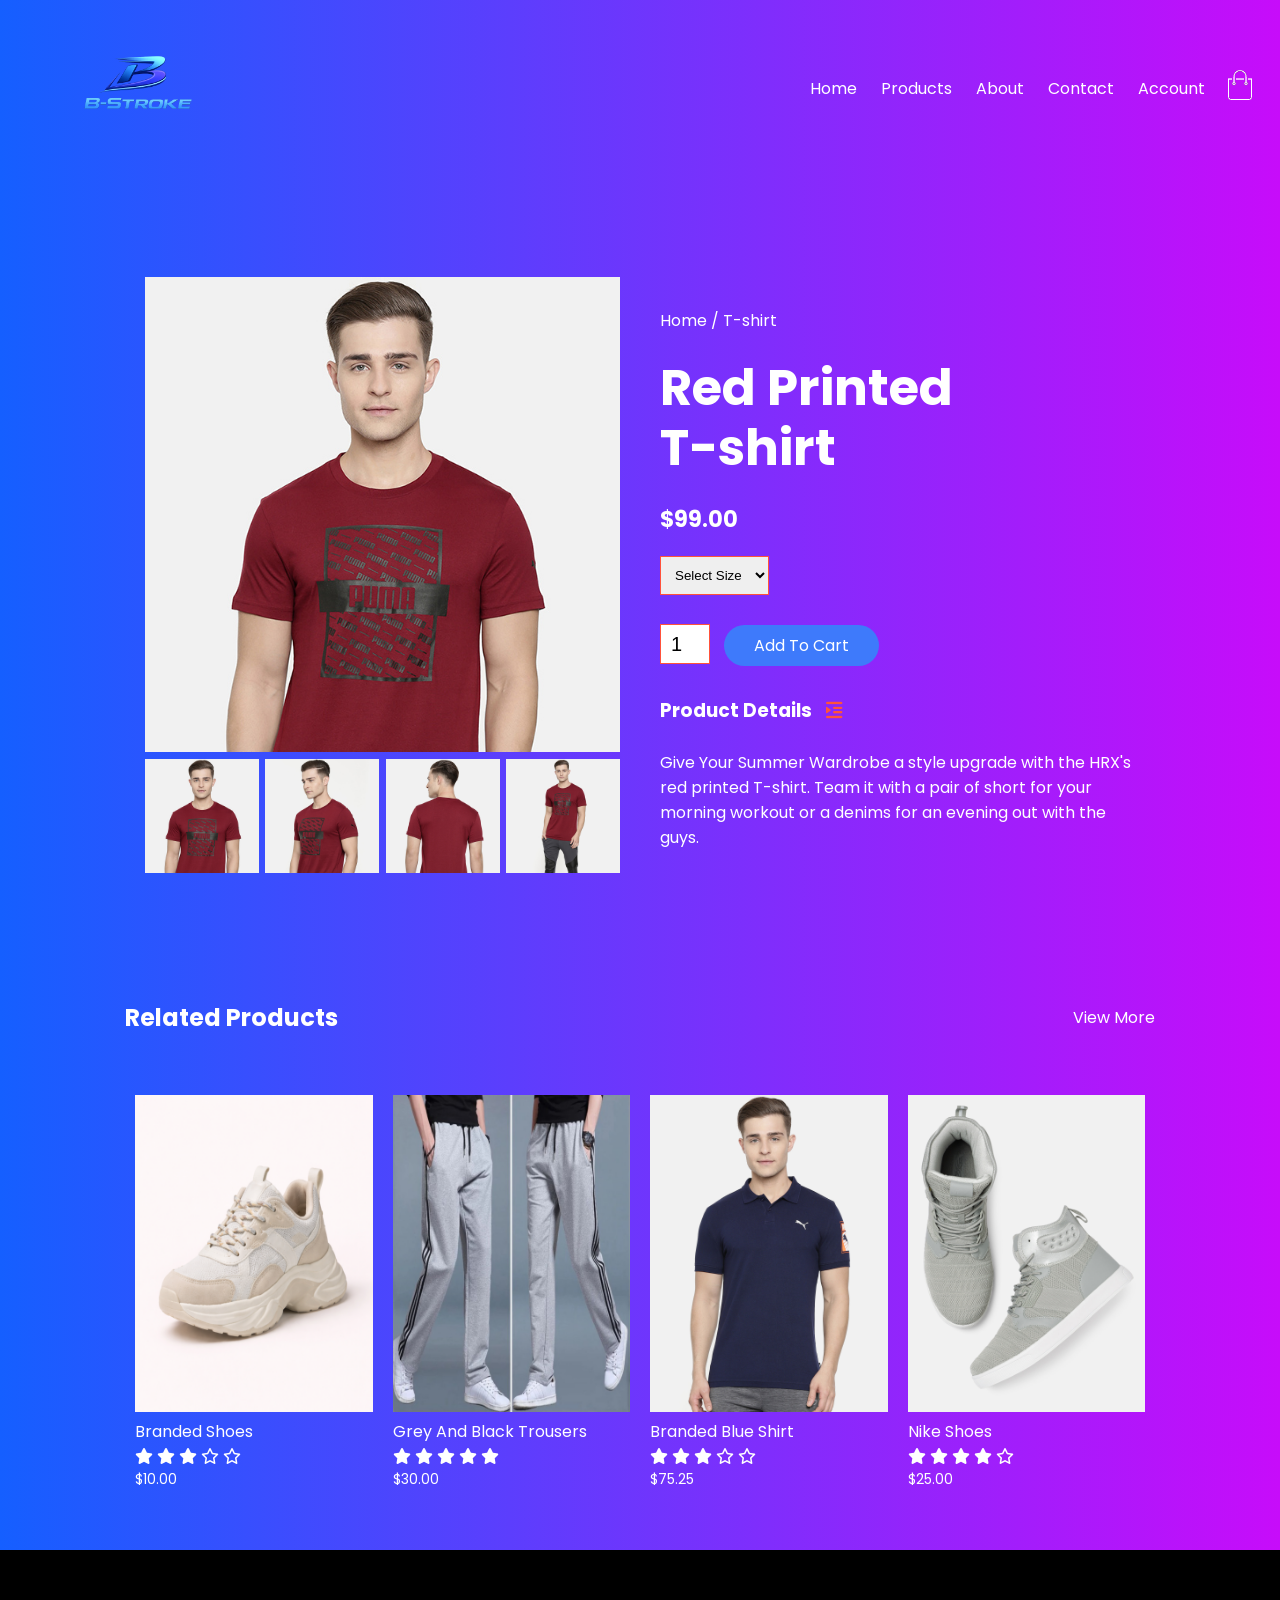
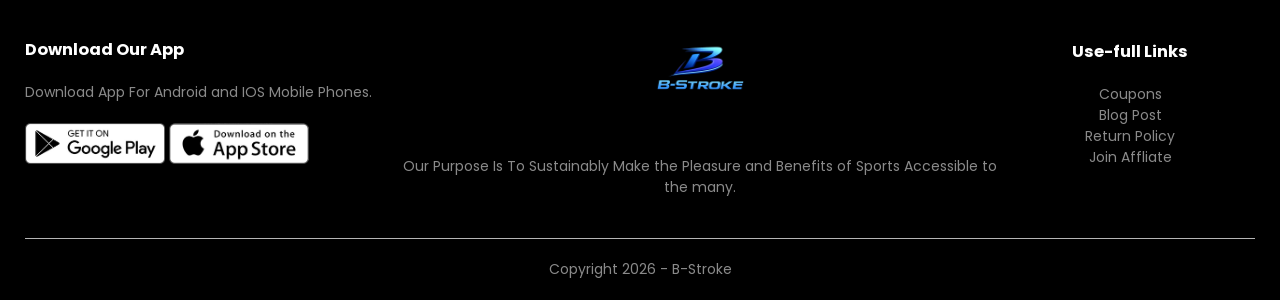
<file: 1.html>
<!DOCTYPE html>
<html lang="en">

<head>
    <meta charset="UTF-8">
    <link href="https://fonts.googleapis.com/css2?family=Poppins:wght@300;400;500;600;700&display=swap"
        rel="stylesheet">
    <meta name="viewport" content="width=device-width, initial-scale=1.0">
    <link rel="stylesheet" href="style.css">
    <link rel="stylesheet" href="https://cdnjs.cloudflare.com/ajax/libs/font-awesome/6.4.2/css/all.min.css">
    <title>T-Shirt Product Details Page - B-Stroke</title>
</head>

<body>
    <div class="product-page">
        <div class="container">
            <div class="navbar">
                <div class="logo">
                    <a href="index.html"><img src="images/logo Black.png"></a>
                </div>
                <nav>
                    <ul id="MenuItems">
                        <li><a href="index.html" class="white">Home</a></li>
                        <li><a href="products.html" class="white">Products</a></li>
                        <li><a href="index.html#about" class="white">About</a></li>
                        <li><a href="" class="white">Contact</a></li>
                        <li><a href="account.html" class="white">Account</a></li>
                    </ul>
                </nav>
                <a href="cart.html"><img src="images/cart.png" width="30px" height="30px"></a>
                <img src="images/menu.png" class="menu-icon" onclick="menutoggle()">
            </div>
        </div>

        <!-- single product detail -->
        <div class="small-container single-product">
            <div class="row">
                <div class="col-2">
                    <img src="images/Product-1/gallery-1.jpg" width="100%" id="ProductImg">
                    <div class="small-img-row">
                        <div class="small-img-col">
                            <img src="images/Product-1/gallery-1.jpg" width="100%" class="small-img">
                        </div>
                        <div class="small-img-col">
                            <img src="images/Product-1/gallery-2.jpg" width="100%" class="small-img">
                        </div>
                        <div class="small-img-col">
                            <img src="images/Product-1/gallery-3.jpg" width="100%" class="small-img">
                        </div>
                        <div class="small-img-col">
                            <img src="images/Product-1/gallery-4.jpg" width="100%" class="small-img">
                        </div>
                    </div>
                </div>
                <div class="col-2">
                    <p class="white">Home / T-shirt</p>
                    <h1 class="white">Red Printed <br> T-shirt </h1>
                    <h4 class="white">$99.00</h4>
                    <select>
                        <option>Select Size</option>
                        <option>XXL</option>
                        <option>XL</option>
                        <option>Large</option>
                        <option>Medium</option>
                        <option>Small</option>
                    </select>
                    <input type="number" value="1">
                    <a href="cart.html" class="btn">Add To Cart</a>
                    <h3 class="white">Product Details <i class="fa fa-indent"></i></h3><br>
                    <p class="white">Give Your Summer Wardrobe a style upgrade with the HRX's red printed T-shirt. Team it with a pair
                        of
                        short for your morning workout or a denims for an evening out with the guys.</p>
                </div>
            </div>
        </div>
        <!-- title -->
        <div class="small-container">
            <div class="row row-2">
                <h2 class="white">Related Products</h2>
                <p><a href="products.html" class="white">View More</a></p>
            </div>
        </div>

        <!-- products -->
        <div class="small-container">
            <div class="row">
                <div class="col-4">
                    <a href="2.html"><img src="images/Product/product-2.png"></a>
                    <a href="2.html">
                        <h4 class="white">Branded Shoes</h4>
                    </a>
                    <div class="rating">
                        <i class="fa fa-star"></i>
                        <i class="fa fa-star"></i>
                        <i class="fa fa-star"></i>
                        <i class="fa-regular fa-star"></i>
                        <i class="fa-regular fa-star"></i>
                    </div>
                    <p class="white">$10.00</p>
                </div>
                <div class="col-4">
                    <a href="3.html"><img src="images/Product/product-3.png"></a>
                    <a href="3.html">
                        <h4 class="white">Grey And Black Trousers</h4>
                    </a>
                    <div class="rating">
                        <i class="fa fa-star"></i>
                        <i class="fa fa-star"></i>
                        <i class="fa fa-star"></i>
                        <i class="fa fa-star"></i>
                        <i class="fa fa-star"></i>
                    </div>
                    <p class="white">$30.00</p>
                </div>
                <div class="col-4">
                    <img src="images/Product/product-4.jpg">
                    <h4 class="white">Branded Blue Shirt</h4>
                    <div class="rating">
                        <i class="fa fa-star"></i>
                        <i class="fa fa-star"></i>
                        <i class="fa fa-star"></i>
                        <i class="fa-regular fa-star"></i>
                        <i class="fa-regular fa-star"></i>
                    </div>
                    <p class="white">$75.25</p>
                </div>
                <div class="col-4">
                    <img src="images/Product/product-5.jpg">
                    <h4 class="white">Nike Shoes </h4>
                    <div class="rating">
                        <i class="fa fa-star"></i>
                        <i class="fa fa-star"></i>
                        <i class="fa fa-star"></i>
                        <i class="fa fa-star"></i>
                        <i class="fa-regular fa-star"></i>
                    </div>
                    <p class="white">$25.00</p>
                </div>
            </div>
        </div>
        <!-- footer -->
        <div class="footer">
            <div class="container">
                <div class="row">
                    <div class="footer-col-1">
                        <h3>Download Our App</h3>
                        <p>Download App For Android and IOS Mobile Phones.</p>
                        <div class="app-logo">
                            <img src="images/play-store.png">
                            <img src="images/app-store.png">
                        </div>
                    </div>
                    <div class="footer-col-2">
                        <img src="images/logo Black.png">
                        <p>Our Purpose Is To Sustainably Make the Pleasure and Benefits of Sports Accessible to the
                            many.</p>
                    </div>
                    <div class="footer-col-3">
                        <h3>Use-full Links</h3>
                        <ul>
                            <li>Coupons</li>
                            <li>Blog Post </li>
                            <li>Return Policy</li>
                            <li>Join Affliate</li>
                        </ul>
                    </div>
                </div>
                <hr>
                <p class="Copyright">Copyright 2026 - B-Stroke</p>
            </div>
        </div>
    </div>

    <script src="script.js"></script>
</body>

</html>
</file>
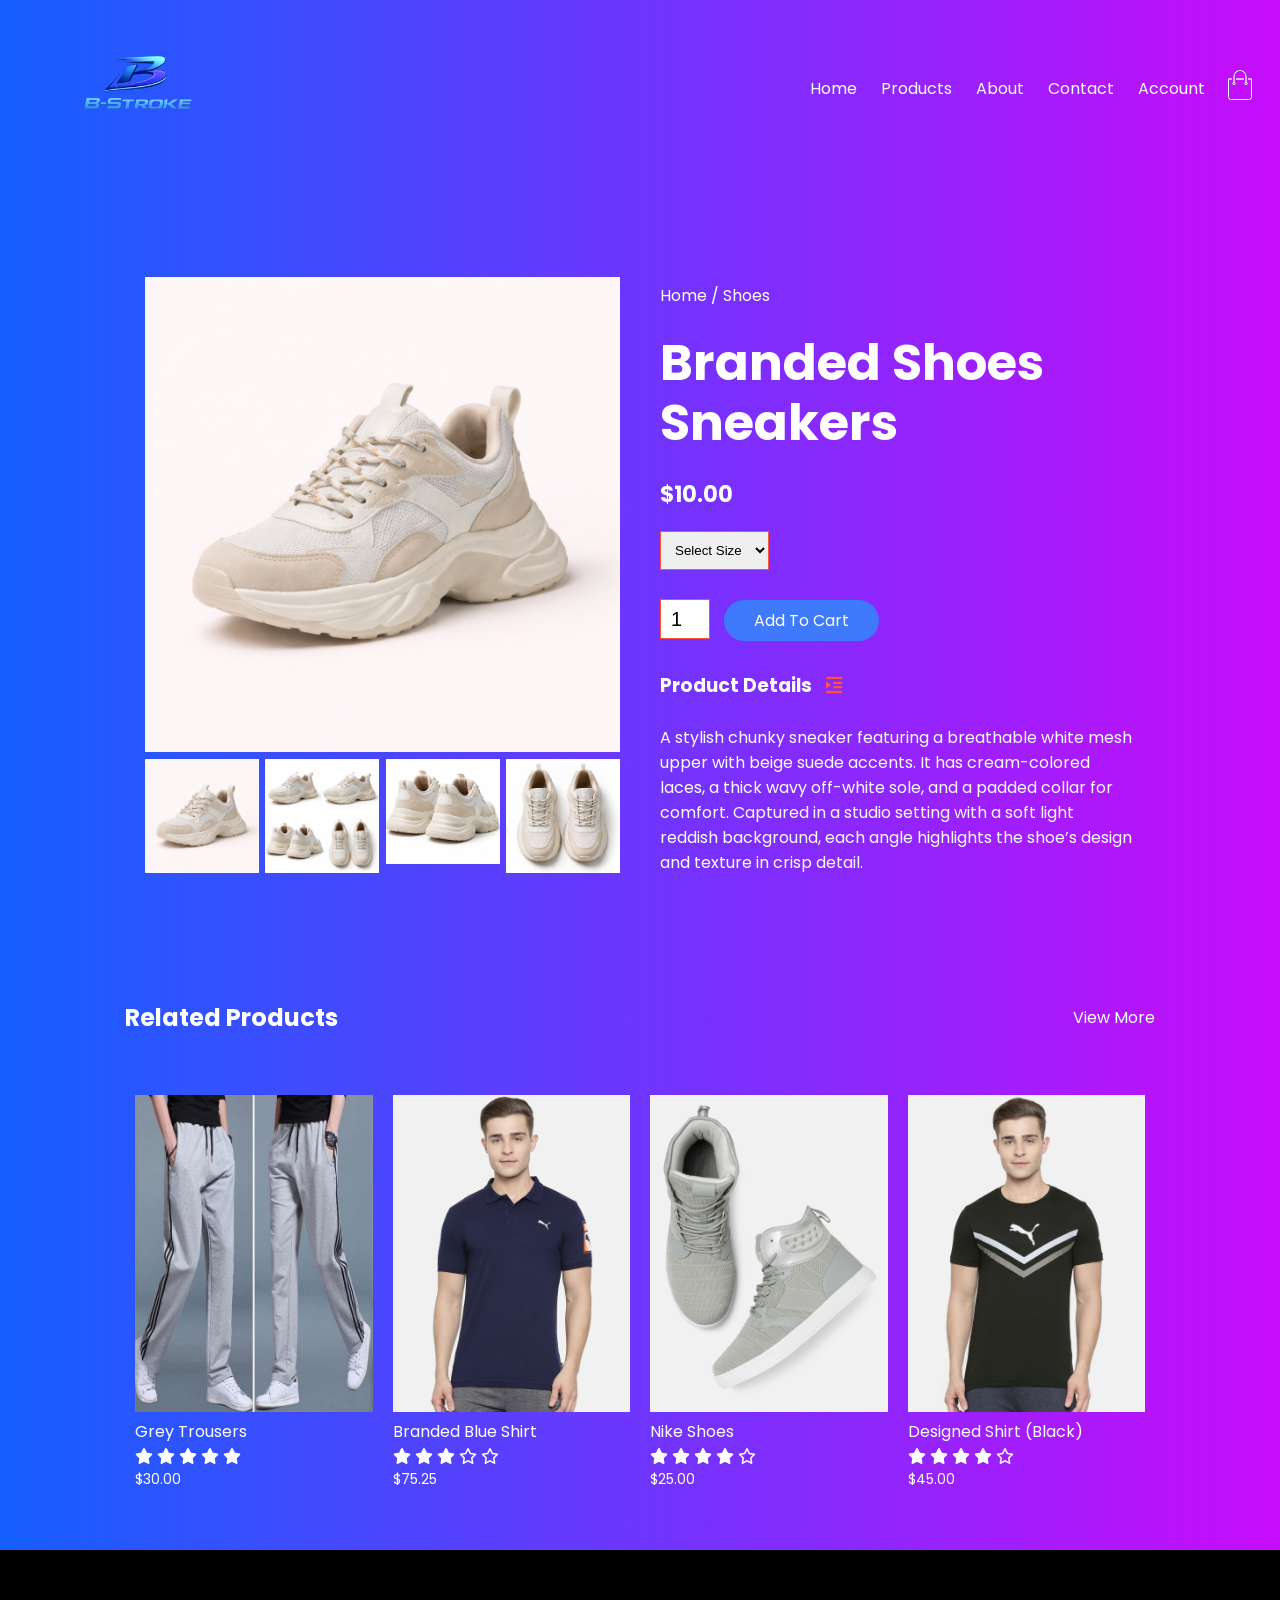
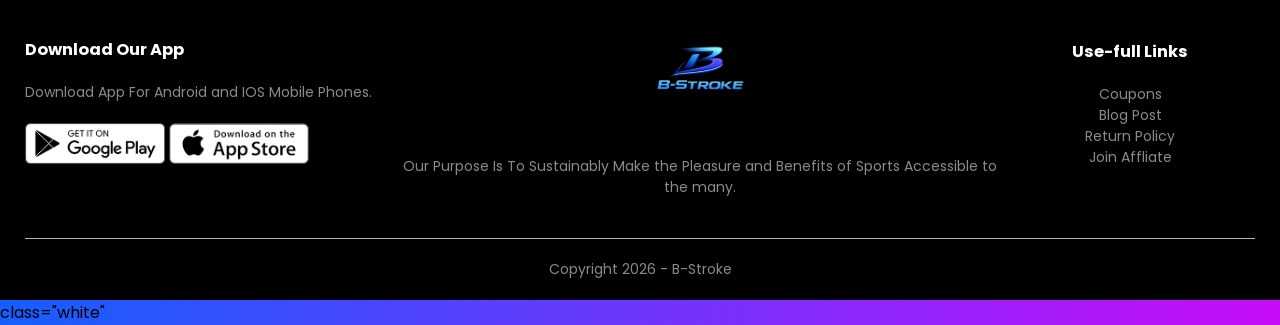
<file: 2.html>
<!DOCTYPE html>
<html lang="en">

<head>
    <meta charset="UTF-8">
    <link href="https://fonts.googleapis.com/css2?family=Poppins:wght@300;400;500;600;700&display=swap"
        rel="stylesheet">
    <meta name="viewport" content="width=device-width, initial-scale=1.0">
    <link rel="stylesheet" href="style.css">
    <link rel="stylesheet" href="https://cdnjs.cloudflare.com/ajax/libs/font-awesome/6.4.2/css/all.min.css">
    <title>Branded Shoes Product Detail Page - B-Stroke</title>
</head>

<body>
    <div class="product-page">
        <div class="container">
            <div class="navbar">
                <div class="logo">
                    <a href="index.html"><img src="images/logo Black.png"></a>
                </div>
                <nav>
                    <ul id="MenuItems">
                        <li><a href="index.html" class="white">Home</a></li>
                        <li><a href="products.html" class="white">Products</a></li>
                        <li><a href="index.html#about" class="white">About</a></li>
                        <li><a href="" class="white">Contact</a></li>
                        <li><a href="account.html" class="white">Account</a></li>
                    </ul>
                </nav>
                <a href="cart.html"><img src="images/cart.png" width="30px" height="30px"></a>
                <img src="images/menu.png" class="menu-icon" onclick="menutoggle()">
            </div>
        </div>

        <!-- single product detail -->
        <div class="small-container single-product">
            <div class="row">
                <div class="col-2">
                    <img src="images/Product-2/gallery-1.png" width="100%" id="ProductImg">
                    <div class="small-img-row">
                        <div class="small-img-col">
                            <img src="images/Product-2/gallery-1.png" width="100%" class="small-img">
                        </div>
                        <div class="small-img-col">
                            <img src="images/Product-2/gallery-2.png" width="100%" class="small-img">
                        </div>
                        <div class="small-img-col">
                            <img src="images/Product-2/gallery-3.png" width="100%" class="small-img">
                        </div>
                        <div class="small-img-col">
                            <img src="images/Product-2/gallery-4.png" width="100%" class="small-img">
                        </div>
                    </div>
                </div>
                <div class="col-2">
                    <p class="white">Home / Shoes</p>
                    <h1 class="white">Branded Shoes <br> Sneakers </h1>
                    <h4 class="white">$10.00</h4>
                    <select>
                        <option>Select Size</option>
                        <option>XXL</option>
                        <option>XL</option>
                        <option>Large</option>
                        <option>Medium</option>
                        <option>Small</option>
                    </select>
                    <input type="number" value="1">
                    <a href="cart.html" class="btn" class="white">Add To Cart</a>
                    <h3 class="white">Product Details <i class="fa fa-indent"></i></h3><br>
                    <p class="white">A stylish chunky sneaker featuring a breathable white mesh upper with beige suede accents. It has
                        cream-colored laces, a thick wavy off-white sole, and a padded collar for comfort. Captured in a
                        studio setting with a soft light reddish background, each angle highlights the shoe’s design and
                        texture in crisp detail.</p>
                </div>
            </div>
        </div>
        <!-- title -->
        <div class="small-container">
            <div class="row row-2">
                <h2 class="white">Related Products</h2>
                <p><a href="products.html" class="white">View More</a></p>
            </div>
        </div>

        <!-- products -->
        <div class="small-container">
            <div class="row">
                <div class="col-4">
                    <a href="3.html"><img src="images/Product/product-3.png"></a>
                    <a href="3.html">
                        <h4 class="white">Grey Trousers</h4>
                    </a>
                    <div class="rating">
                        <i class="fa fa-star"></i>
                        <i class="fa fa-star"></i>
                        <i class="fa fa-star"></i>
                        <i class="fa fa-star"></i>
                        <i class="fa fa-star"></i>
                    </div>
                    <p class="white">$30.00</p>
                </div>
                <div class="col-4">
                    <img src="images/Product/product-4.jpg">
                    <h4 class="white">Branded Blue Shirt</h4>
                    <div class="rating">
                        <i class="fa fa-star"></i>
                        <i class="fa fa-star"></i>
                        <i class="fa fa-star"></i>
                        <i class="fa-regular fa-star"></i>
                        <i class="fa-regular fa-star"></i>
                    </div>
                    <p class="white">$75.25</p>
                </div>
                <div class="col-4">
                    <img src="images/Product/product-5.jpg">
                    <h4 class="white">Nike Shoes </h4>
                    <div class="rating">
                        <i class="fa fa-star"></i>
                        <i class="fa fa-star"></i>
                        <i class="fa fa-star"></i>
                        <i class="fa fa-star"></i>
                        <i class="fa-regular fa-star"></i>
                    </div>
                    <p class="white">$25.00</p>
                </div>
                <div class="col-4">
                    <img src="images/Product/product-6.jpg">
                    <h4 class="white">Designed Shirt (Black) </h4>
                    <div class="rating">
                        <i class="fa fa-star"></i>
                        <i class="fa fa-star"></i>
                        <i class="fa fa-star"></i>
                        <i class="fa fa-star"></i>
                        <i class="fa-regular fa-star"></i>
                    </div>
                    <p class="white">$45.00</p>
                </div>
            </div>
        </div>
        <!-- footer -->
        <div class="footer">
            <div class="container">
                <div class="row">
                    <div class="footer-col-1">
                        <h3>Download Our App</h3>
                        <p>Download App For Android and IOS Mobile Phones.</p>
                        <div class="app-logo">
                            <img src="images/play-store.png">
                            <img src="images/app-store.png">
                        </div>
                    </div>
                    <div class="footer-col-2">
                        <img src="images/logo Black.png">
                        <p>Our Purpose Is To Sustainably Make the Pleasure and Benefits of Sports Accessible to the
                            many.</p>
                    </div>
                    <div class="footer-col-3">
                        <h3>Use-full Links</h3>
                        <ul>
                            <li>Coupons</li>
                            <li>Blog Post </li>
                            <li>Return Policy</li>
                            <li>Join Affliate</li>
                        </ul>
                    </div>
                </div>
                <hr>
                <p class="Copyright">Copyright 2026 - B-Stroke</p>
            </div>
        </div> class="white"
    </div>
    <script src="script.js"></script>
</body>

</html>
</file>
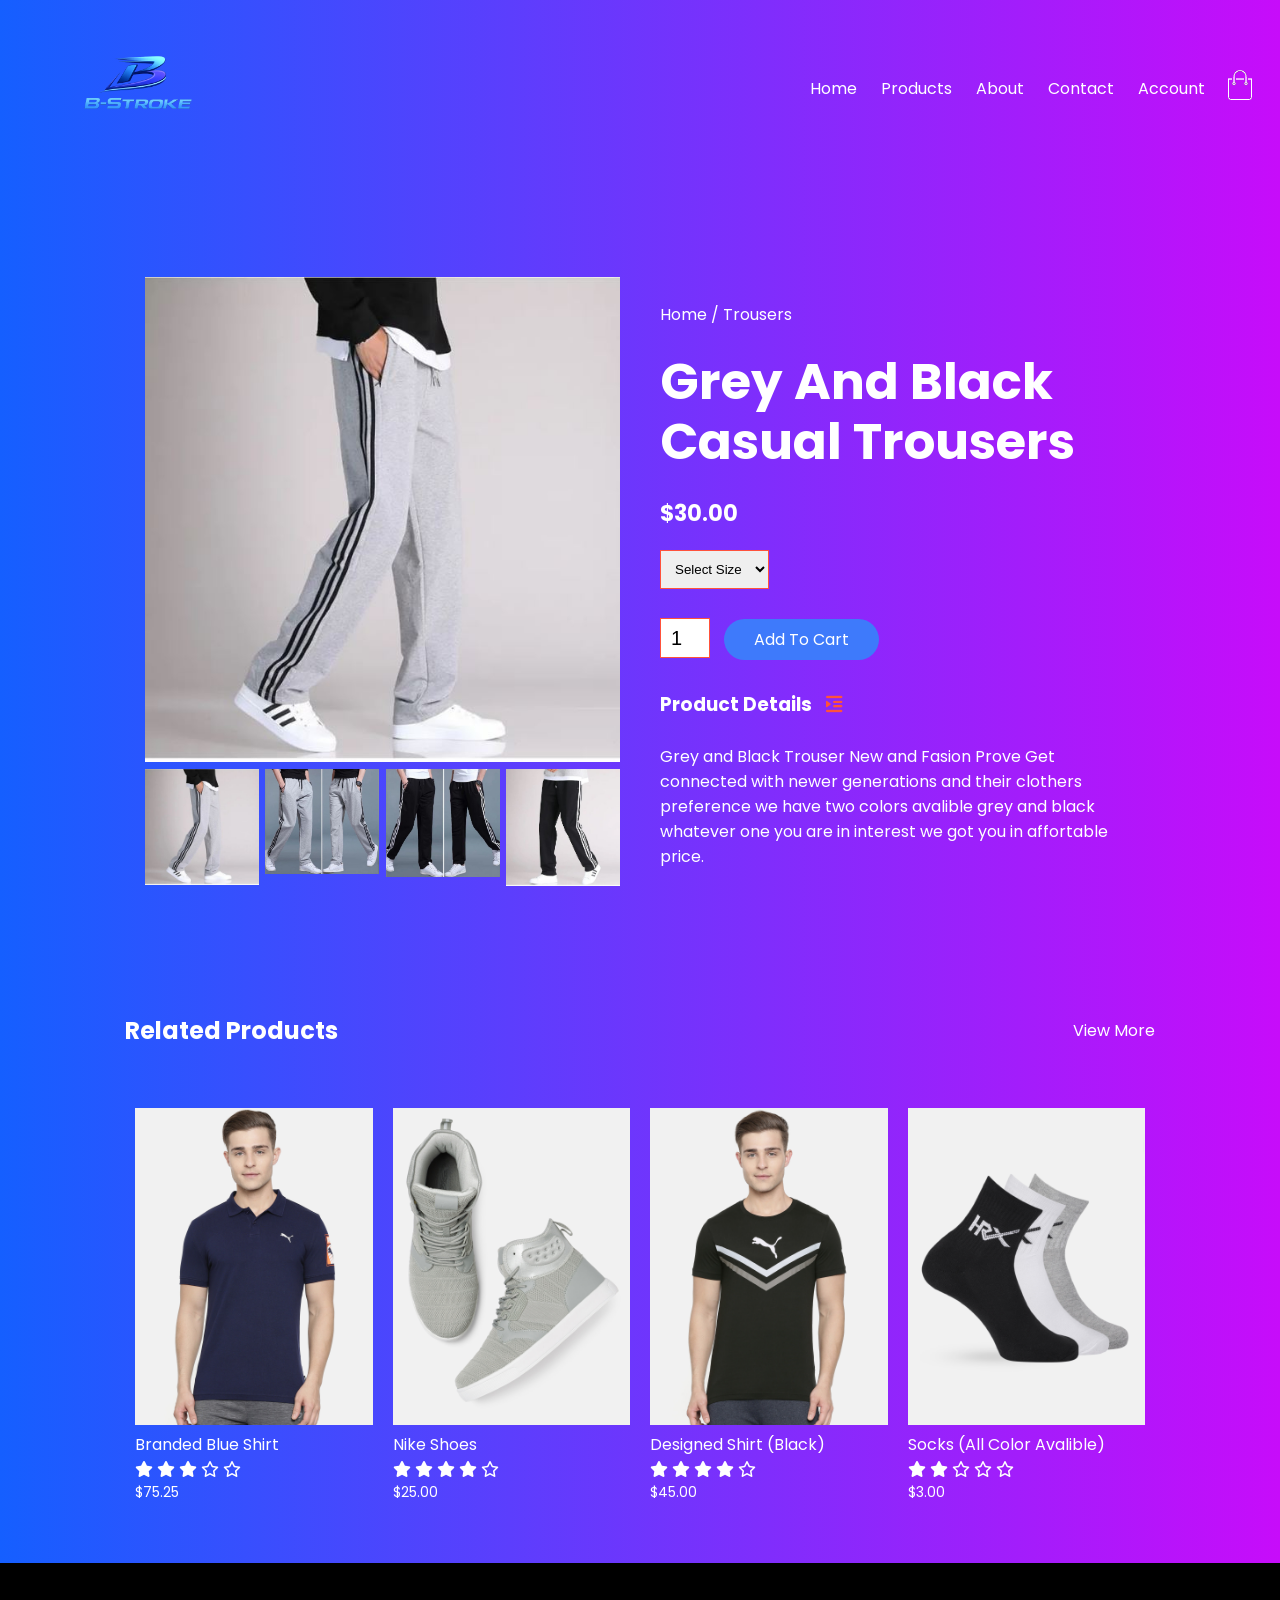
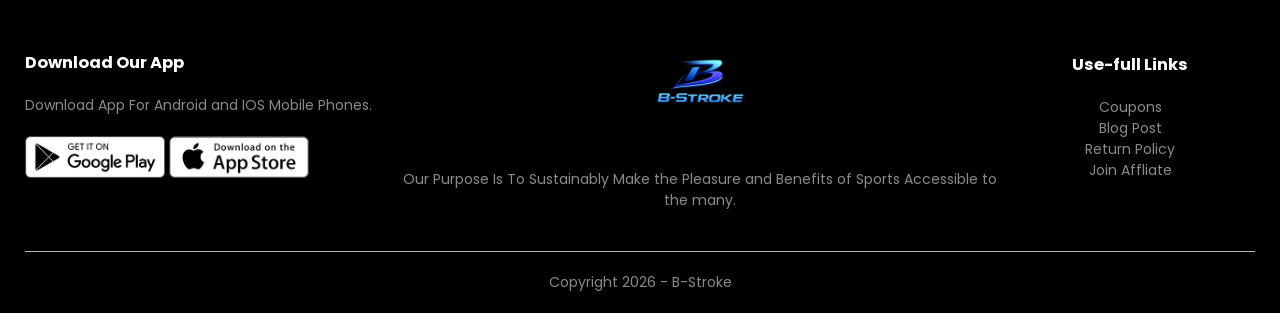
<file: 3.html>
<!DOCTYPE html>
<html lang="en">

<head>
    <meta charset="UTF-8">
    <link href="https://fonts.googleapis.com/css2?family=Poppins:wght@300;400;500;600;700&display=swap"
        rel="stylesheet">
    <meta name="viewport" content="width=device-width, initial-scale=1.0">
    <link rel="stylesheet" href="style.css">
    <link rel="stylesheet" href="https://cdnjs.cloudflare.com/ajax/libs/font-awesome/6.4.2/css/all.min.css">
    <title>Grey And Black Trouser Product Page - B-Stroke</title>
</head>

<body>
    <div class="product-page">
        <div class="container">
            <div class="navbar">
                <div class="logo">
                    <a href="index.html"><img src="images/logo Black.png"></a>
                </div>
                <nav>
                    <ul id="MenuItems">
                        <li><a href="index.html" class="white">Home</a></li>
                        <li><a href="products.html" class="white">Products</a></li>
                        <li><a href="index.html#about" class="white">About</a></li>
                        <li><a href="" class="white">Contact</a></li>
                        <li><a href="account.html" class="white">Account</a></li>
                    </ul>
                </nav>
                <a href="cart.html"><img src="images/cart.png" width="30px" height="30px"></a>
                <img src="images/menu.png" class="menu-icon" onclick="menutoggle()">
            </div>
        </div>

        <!-- single product detail -->
        <div class="small-container single-product">
            <div class="row">
                <div class="col-2">
                    <img src="images/Product-3/gallery-2.jpg" width="100%" id="ProductImg">
                    <div class="small-img-row">
                        <div class="small-img-col">
                            <img src="images/Product-3/gallery-2.jpg" width="100%" class="small-img">
                        </div>
                        <div class="small-img-col">
                            <img src="images/Product-3/gallery-1.jpg" width="100%" class="small-img">
                        </div>
                        <div class="small-img-col">
                            <img src="images/Product-3/gallery-4.jpg" width="100%" class="small-img">
                        </div>
                        <div class="small-img-col">
                            <img src="images/Product-3/gallery-5.jpg" width="100%" class="small-img">
                        </div>
                    </div>
                </div>
                <div class="col-2">
                    <p class="white">Home / Trousers</p>
                    <h1 class="white">Grey And Black Casual Trousers </h1>
                    <h4 class="white">$30.00</h4>
                    <select>
                        <option>Select Size</option>
                        <option>XXL</option>
                        <option>XL</option>
                        <option>Large</option>
                        <option>Medium</option>
                        <option>Small</option>
                    </select>
                    <input type="number" value="1">
                    <a href="cart.html" class="btn" class="white">Add To Cart</a>
                    <h3 class="white">Product Details <i class="fa fa-indent"></i></h3><br>
                    <p class="white">Grey and Black Trouser New and Fasion Prove Get connected with newer generations and their
                        clothers
                        preference we have two colors avalible grey and black whatever one you are in interest we got
                        you in
                        affortable price.</p>
                </div>
            </div>
        </div>
        <!-- title -->
        <div class="small-container">
            <div class="row row-2">
                <h2 class="white">Related Products</h2>
                <p><a href="products.html" class="white">View More</a></p>
            </div>
        </div>

        <!-- products -->
        <div class="small-container">
            <div class="row">
                <div class="col-4">
                    <img src="images/Product/product-4.jpg">
                    <h4 class="white">Branded Blue Shirt</h4>
                    <div class="rating">
                        <i class="fa fa-star"></i>
                        <i class="fa fa-star"></i>
                        <i class="fa fa-star"></i>
                        <i class="fa-regular fa-star"></i>
                        <i class="fa-regular fa-star"></i>
                    </div>
                    <p class="white">$75.25</p>
                </div>
                <div class="col-4">
                    <img src="images/Product/product-5.jpg">
                    <h4 class="white">Nike Shoes </h4>
                    <div class="rating">
                        <i class="fa fa-star"></i>
                        <i class="fa fa-star"></i>
                        <i class="fa fa-star"></i>
                        <i class="fa fa-star"></i>
                        <i class="fa-regular fa-star"></i>
                    </div>
                    <p class="white">$25.00</p>
                </div>
                <div class="col-4">
                    <img src="images/Product/product-6.jpg">
                    <h4 class="white">Designed Shirt (Black) </h4>
                    <div class="rating">
                        <i class="fa fa-star"></i>
                        <i class="fa fa-star"></i>
                        <i class="fa fa-star"></i>
                        <i class="fa fa-star"></i>
                        <i class="fa-regular fa-star"></i>
                    </div>
                    <p class="white">$45.00</p>
                </div>
                <div class="col-4">
                    <img src="images/Product/product-7.jpg">
                    <h4 class="white">Socks (All Color Avalible) </h4>
                    <div class="rating">
                        <i class="fa fa-star"></i>
                        <i class="fa fa-star"></i>
                        <i class="fa-regular fa-star"></i>
                        <i class="fa-regular fa-star"></i>
                        <i class="fa-regular fa-star"></i>
                    </div>
                    <p class="white">$3.00</p>
                </div>
            </div>
        </div>
        <!-- footer -->
        <div class="footer">
            <div class="container">
                <div class="row">
                    <div class="footer-col-1">
                        <h3>Download Our App</h3>
                        <p>Download App For Android and IOS Mobile Phones.</p>
                        <div class="app-logo">
                            <img src="images/play-store.png">
                            <img src="images/app-store.png">
                        </div>
                    </div>
                    <div class="footer-col-2">
                        <img src="images/logo Black.png">
                        <p>Our Purpose Is To Sustainably Make the Pleasure and Benefits of Sports Accessible to the
                            many.</p>
                    </div>
                    <div class="footer-col-3">
                        <h3>Use-full Links</h3>
                        <ul>
                            <li>Coupons</li>
                            <li>Blog Post </li>
                            <li>Return Policy</li>
                            <li>Join Affliate</li>
                        </ul>
                    </div>
                </div>
                <hr>
                <p class="Copyright">Copyright 2026 - B-Stroke</p>
            </div>
        </div>
    </div>
    <script src="script.js"></script>
</body>

</html>
</file>
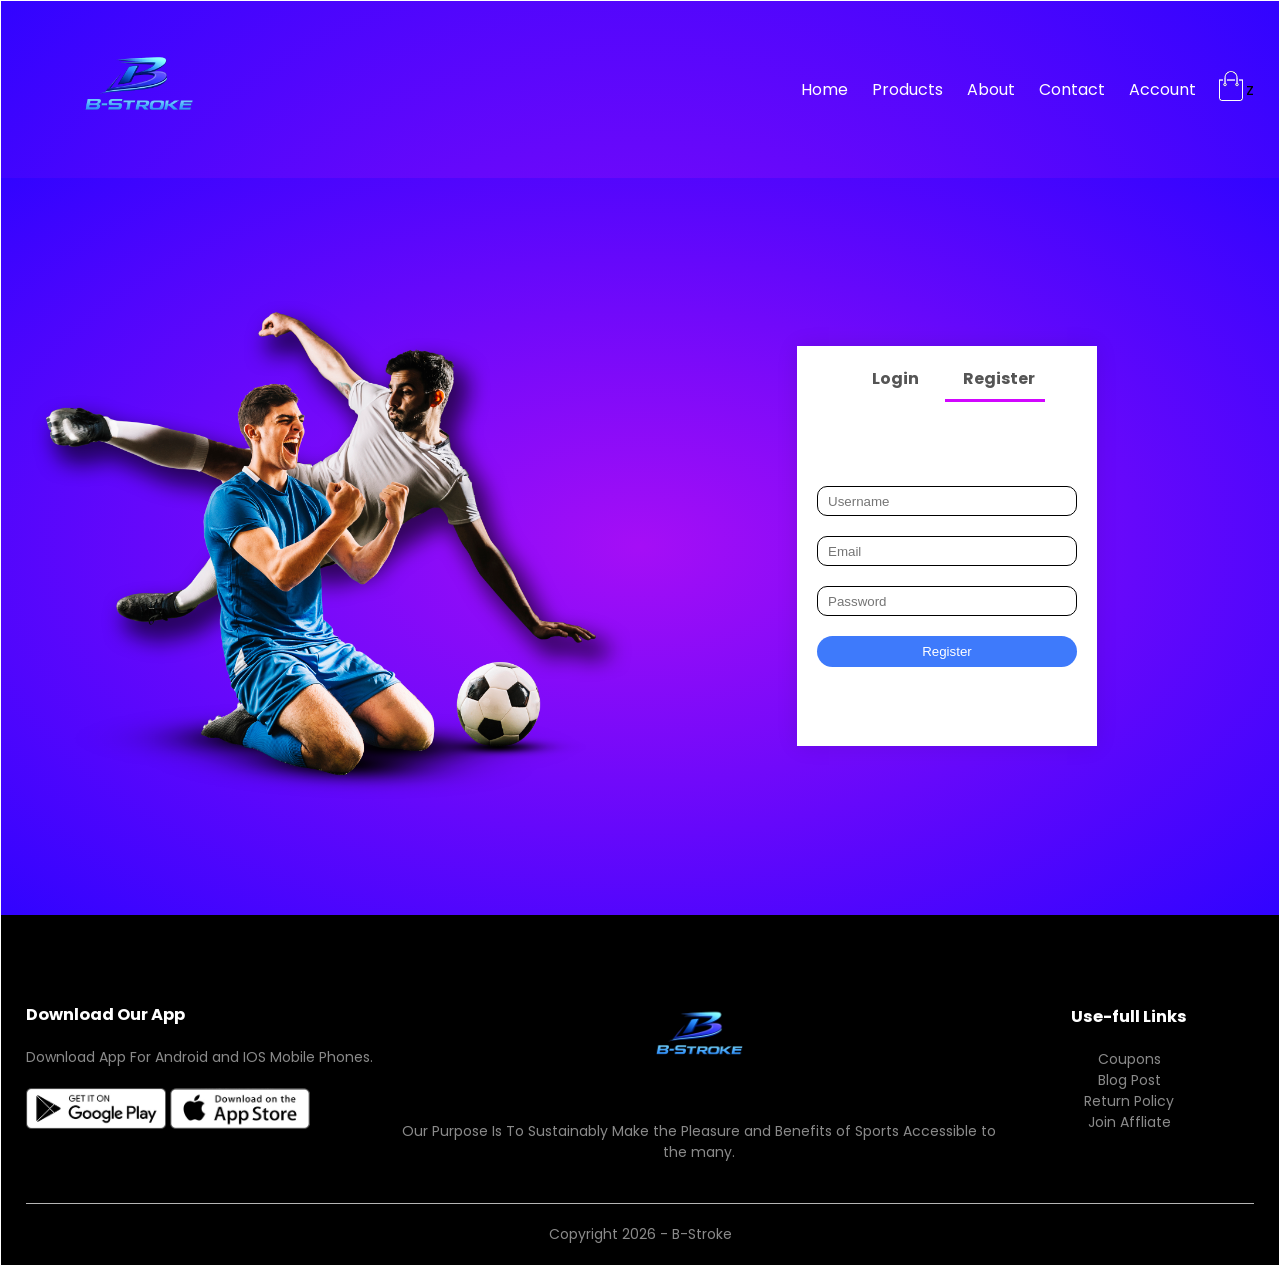
<file: account.html>
<!DOCTYPE html>
<html lang="en">

<head>
    <meta charset="UTF-8">
    <link href="https://fonts.googleapis.com/css2?family=Poppins:wght@300;400;500;600;700&display=swap"
        rel="stylesheet">
    <meta name="viewport" content="width=device-width, initial-scale=1.0">
    <link rel="stylesheet" href="style.css">
    <link rel="stylesheet" href="https://cdnjs.cloudflare.com/ajax/libs/font-awesome/6.4.2/css/all.min.css">
    <title>Login Page - RedStore</title>
</head>

<body class="body-2">
    <div class="container">
        <div class="navbar">
            <div class="logo">
                <a href="index.html"><img src="images/logo Black.png"></a>
            </div>
            <nav>
                <ul id="MenuItems">
                    <li><a href="index.html" class="white">Home</a></li>
                    <li><a href="products.html" class="white">Products</a></li>
                    <li><a href="index.html#about" class="white">About</a></li>
                    <li><a href="" class="white">Contact</a></li>
                    <li><a href="account.html" class="white">Account</a></li>
                </ul>
            </nav>
            <a href="cart.html"><img src="images/cart.png" width="30px" height="30px"></a>
            <img src="images/menu.png" class="menu-icon" onclick="menutoggle()">z
        </div>
    </div>

    <!-- Account-Page -->

    <div class="account-page">
        <div class="container">
            <div class="row">
                <div class="col-2">
                    <img src="images/image1.png" width="100%">
                </div>
                <div class="col-2">
                    <div class="form-container">
                        <div class="form-btn">
                            <span onclick="login()">Login</span>
                            <span onclick="register()">Register</span>
                            <hr id="indicator">
                        </div>
                        <form id="LoginForm">
                            <input type="text" placeholder="Username"
                                style="border-radius: 10px; border: 1px solid black;">
                            <input type="Password" placeholder="Password"
                                style="border-radius: 10px; border: 1px solid black;">
                            <button type="submit" class="btn">Login</button>
                            <a href="">Forget Password</a>
                        </form>
                        <form id="RegForm">
                            <input type="text" placeholder="Username"
                                style="border-radius: 10px; border: 1px solid black;">
                            <input type="email" placeholder="Email"
                                style="border-radius: 10px; border: 1px solid black;">
                            <input type="Password" placeholder="Password"
                                style="border-radius: 10px; border: 1px solid black;">
                            <button type="submit" class="btn">Register</button>
                        </form>
                    </div>
                </div>
            </div>
        </div>
    </div>

    <!-- footer -->

    <div class="footer">
        <div class="container">
            <div class="row">
                <div class="footer-col-1">
                    <h3>Download Our App</h3>
                    <p>Download App For Android and IOS Mobile Phones.</p>
                    <div class="app-logo">
                        <img src="images/play-store.png">
                        <img src="images/app-store.png">
                    </div>
                </div>
                <div class="footer-col-2">
                    <img src="images/logo Black.png">
                    <p>Our Purpose Is To Sustainably Make the Pleasure and Benefits of Sports Accessible to the
                        many.</p>
                </div>
                <div class="footer-col-3">
                    <h3>Use-full Links</h3>
                    <ul>
                        <li>Coupons</li>
                        <li>Blog Post </li>
                        <li>Return Policy</li>
                        <li>Join Affliate</li>
                    </ul>
                </div>
            </div>
            <hr>
            <p class="Copyright">Copyright 2026 - B-Stroke</p>
        </div>
    </div>

    <script src="script.js"></script>
    <script>

        var LoginForm = document.getElementById("LoginForm");
        var RegForm = document.getElementById("RegForm");
        var Indicator = document.getElementById("indicator");

        function register() {
            RegForm.style.transform = "translateX(0px)";
            LoginForm.style.transform = "translateX(0px)";
            Indicator.style.transform = "translateX(100px)";
        }

        function login() {
            RegForm.style.transform = "translateX(300px)";
            LoginForm.style.transform = "translateX(300px)";
            Indicator.style.transform = "translateX(0px)";
        }
    </script>
</body>

</html>
</file>
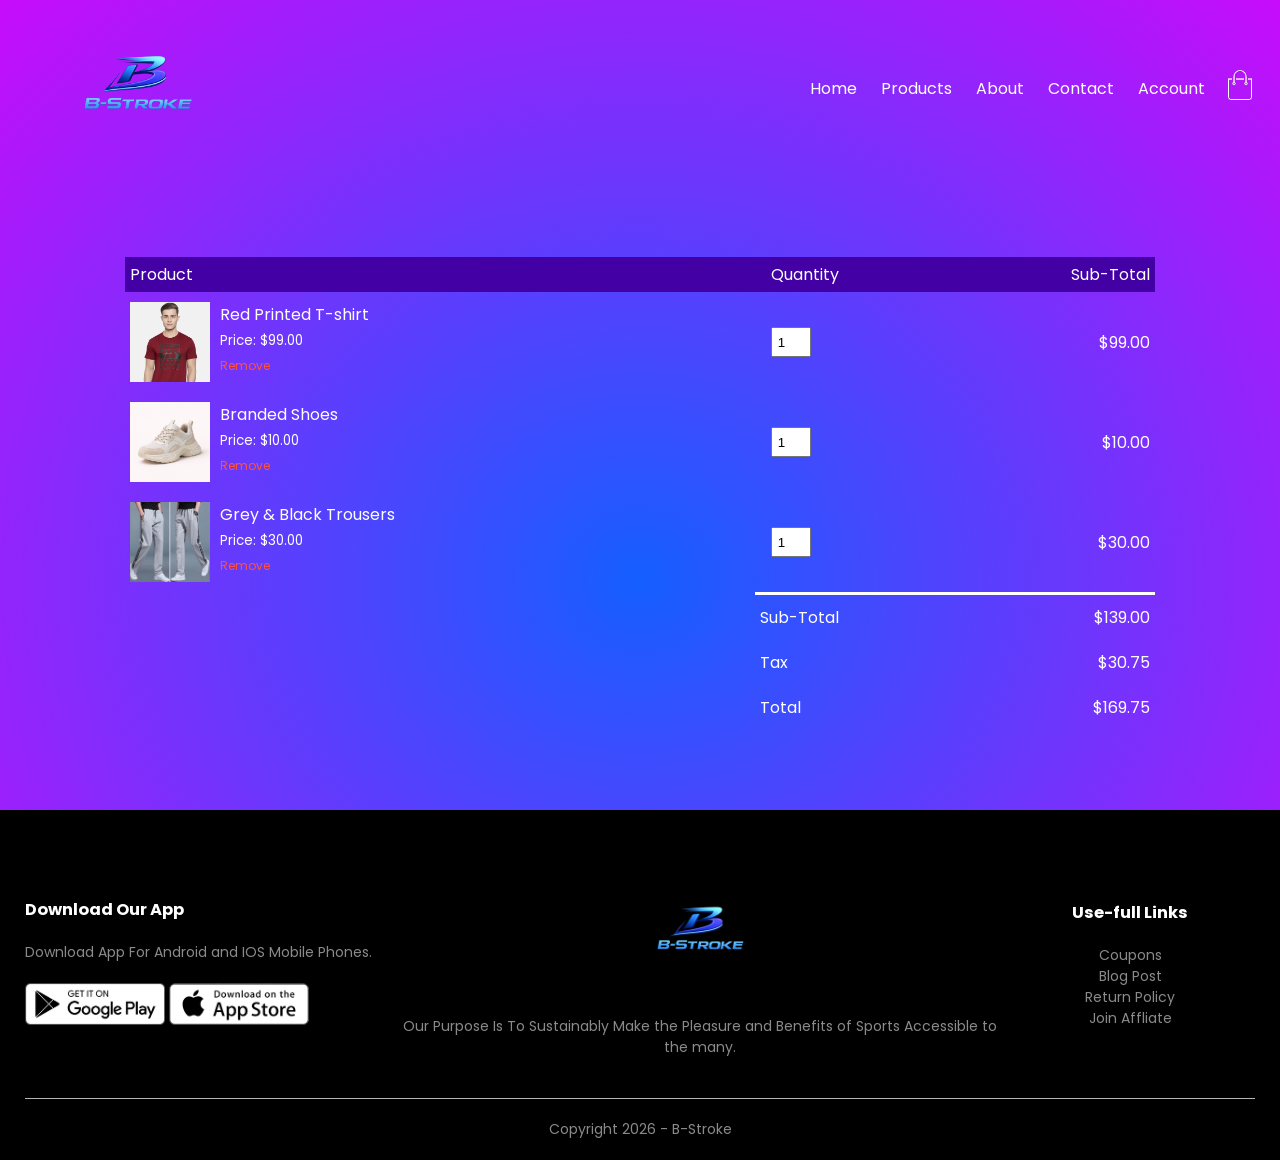
<file: cart.html>
<!DOCTYPE html>
<html lang="en">

<head>
    <meta charset="UTF-8">
    <link href="https://fonts.googleapis.com/css2?family=Poppins:wght@300;400;500;600;700&display=swap"
        rel="stylesheet">
    <meta name="viewport" content="width=device-width, initial-scale=1.0">
    <link rel="stylesheet" href="style.css">
    <link rel="stylesheet" href="https://cdnjs.cloudflare.com/ajax/libs/font-awesome/6.4.2/css/all.min.css">
    <title>Add To Cart Page - RedStore</title>
</head>

<body>
    <div class="color">
        <div class="container">
            <div class="navbar">
                <div class="logo">
                    <a href="index.html"><img src="images/logo Black.png"></a>
                </div>
                <nav>
                    <ul id="MenuItems">
                        <li><a href="index.html" class="white">Home</a></li>
                        <li><a href="products.html" class="white">Products</a></li>
                        <li><a href="index.html#about" class="white">About</a></li>
                        <li><a href="" class="white">Contact</a></li>
                        <li><a href="account.html" class="white">Account</a></li>
                    </ul>
                </nav>
                <a href="cart.html"><img src="images/cart.png" width="30px" height="30px"></a>
                <img src="images/menu.png" class="menu-icon" onclick="menutoggle()">
            </div>
        </div>

        <!-- cart items details -->

        <div class="small-container cart-page">
            <table>
                <tr>
                    <th>Product</th>
                    <th>Quantity</th>
                    <th>Sub-Total</th>
                </tr>
                <tr>
                    <td>
                        <div class="cart-info">
                            <img src="images/Product-1/gallery-1.jpg">
                            <div>
                                <p class="white">Red Printed T-shirt</p>
                                <small class="white">Price: $99.00</small>
                                <br>
                                <a href="">Remove</a>
                            </div>
                        </div>
                    </td>
                    <td><input type="number" value="1"></td>
                    <td>$99.00</td>
                </tr>
                <tr>
                    <td>
                        <div class="cart-info">
                            <img src="images/Product-2/gallery-1.png">
                            <div>
                                <p class="white">Branded Shoes</p>
                                <small class="white">Price: $10.00</small>
                                <br>
                                <a href="">Remove</a>
                            </div>
                        </div>
                    </td>
                    <td><input type="number" value="1"></td>
                    <td>$10.00</td>
                </tr>
                <tr>
                    <td>
                        <div class="cart-info">
                            <img src="images/Product-3/gallery-1.jpg">
                            <div>
                                <p class="white">Grey & Black Trousers</p>
                                <small class="white">Price: $30.00</small>
                                <br>
                                <a href="">Remove</a>
                            </div>
                        </div>
                    </td>
                    <td><input type="number" value="1"></td>
                    <td>$30.00</td>
                </tr>
            </table>

            <div class="total-price">
                <table>
                    <tr>
                        <td>Sub-Total</td>
                        <td>$139.00</td>
                    </tr>
                    <tr>
                        <td>Tax</td>
                        <td>$30.75</td>
                    </tr>
                    <tr>
                        <td>Total</td>
                        <td>$169.75</td>
                    </tr>
                </table>
            </div>

        </div>
        <!-- footer -->

        <div class="footer">
            <div class="container">
                <div class="row">
                    <div class="footer-col-1">
                        <h3>Download Our App</h3>
                        <p>Download App For Android and IOS Mobile Phones.</p>
                        <div class="app-logo">
                            <img src="images/play-store.png">
                            <img src="images/app-store.png">
                        </div>
                    </div>
                    <div class="footer-col-2">
                        <img src="images/logo Black.png">
                        <p>Our Purpose Is To Sustainably Make the Pleasure and Benefits of Sports Accessible to the
                            many.</p>
                    </div>
                    <div class="footer-col-3">
                        <h3>Use-full Links</h3>
                        <ul>
                            <li>Coupons</li>
                            <li>Blog Post </li>
                            <li>Return Policy</li>
                            <li>Join Affliate</li>
                        </ul>
                    </div>
                </div>
                <hr>
                <p class="Copyright">Copyright 2026 - B-Stroke</p>
            </div>
        </div>
    </div>

    <script src="script.js"></script>
</body>

</html>
</file>
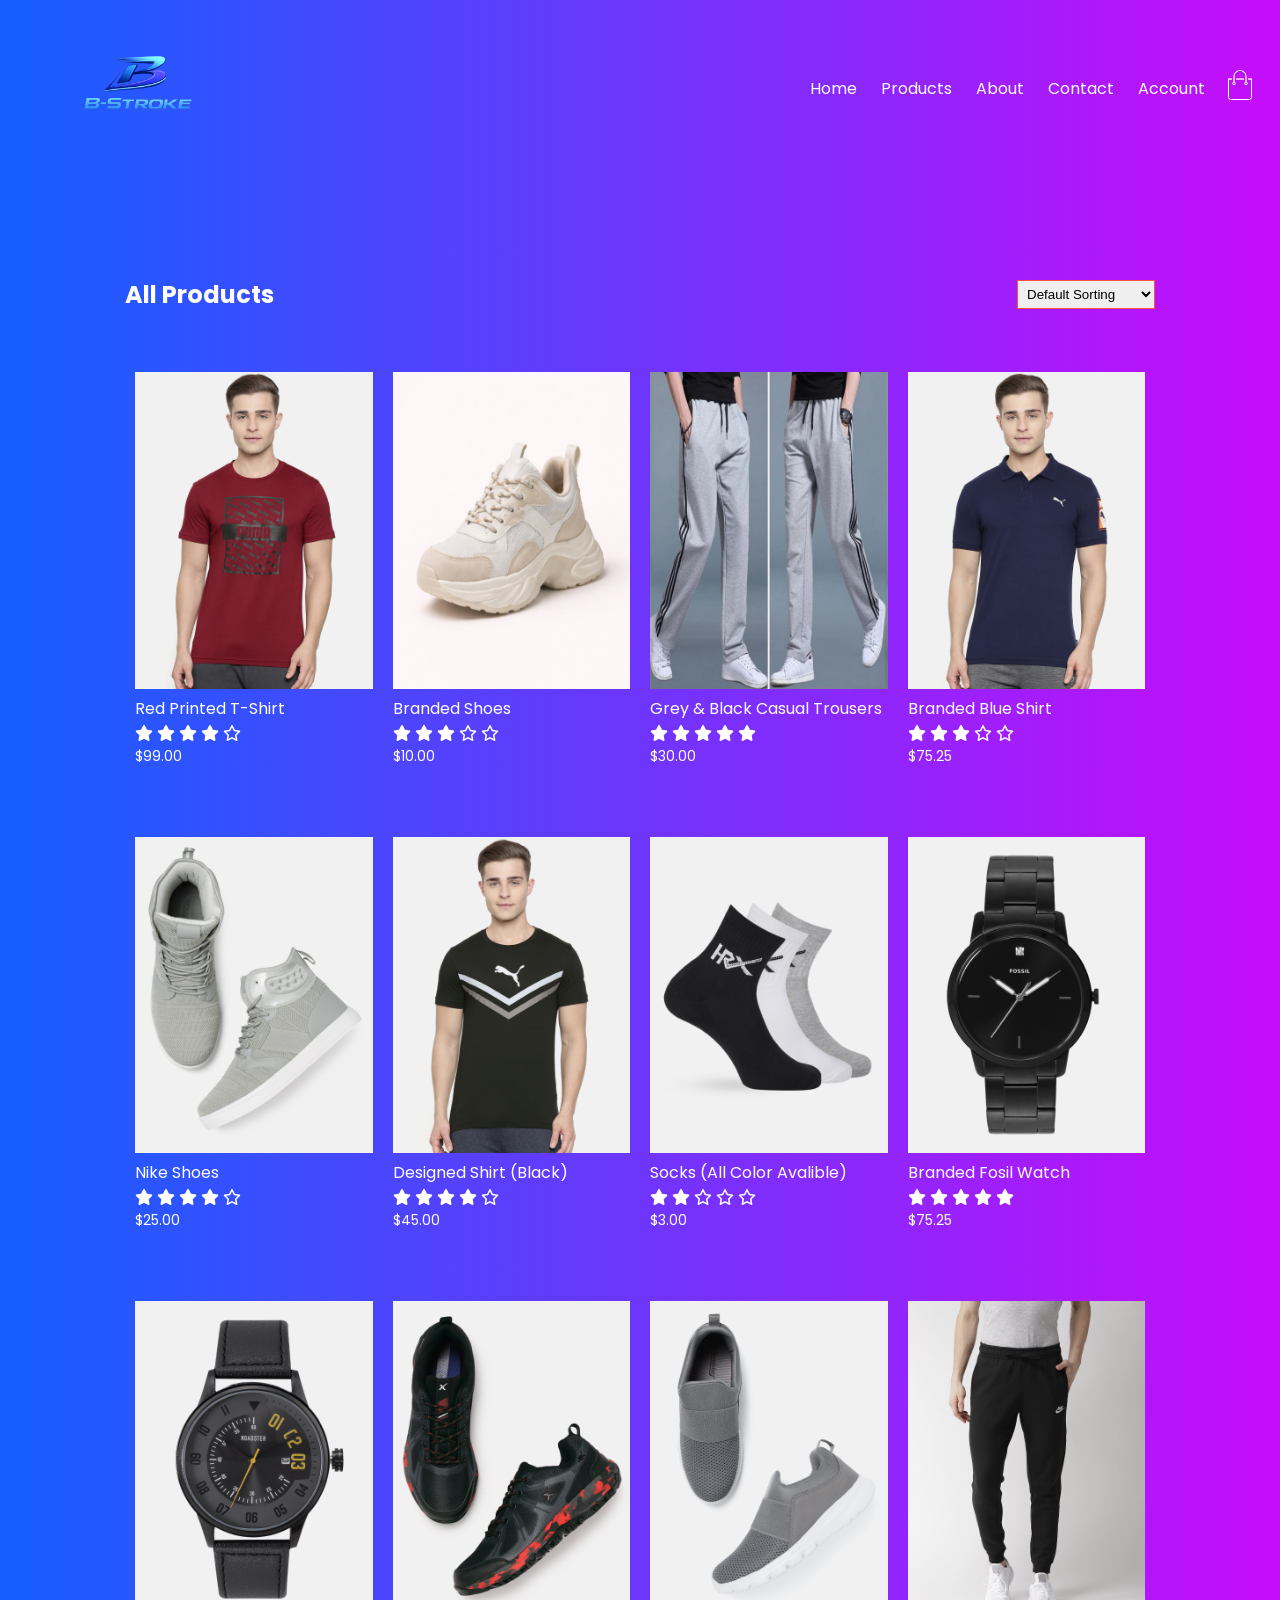
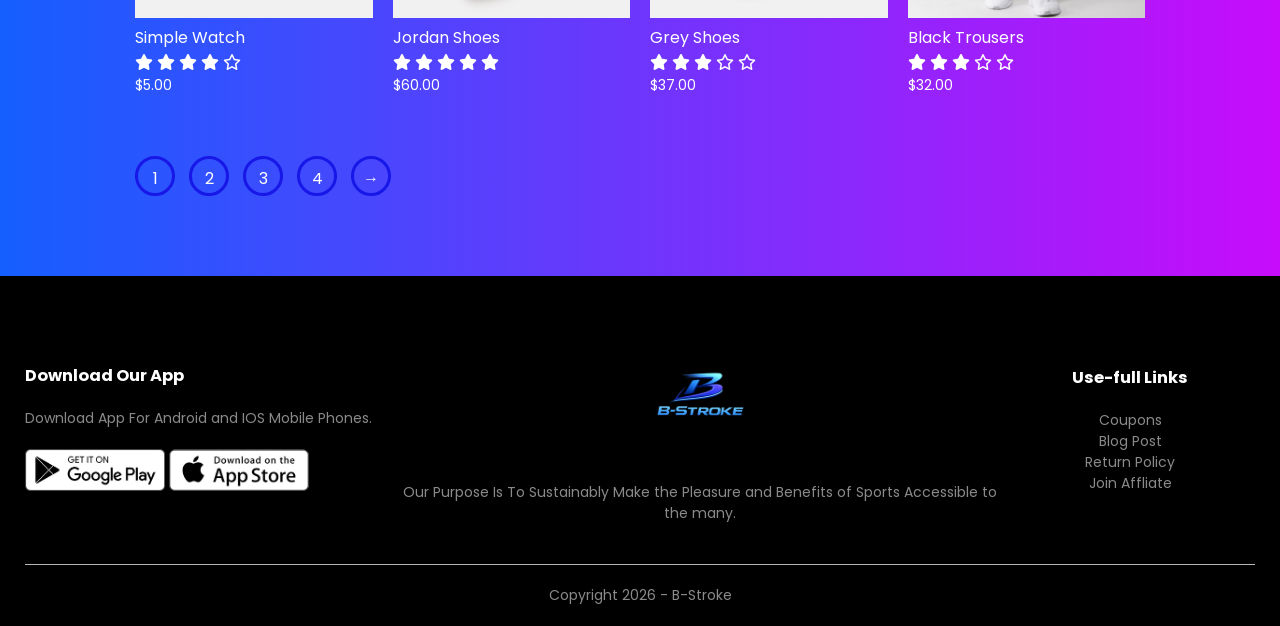
<file: products.html>
<!DOCTYPE html>
<html lang="en">

<head>
    <meta charset="UTF-8">
    <link href="https://fonts.googleapis.com/css2?family=Poppins:wght@300;400;500;600;700&display=swap"
        rel="stylesheet">
    <meta name="viewport" content="width=device-width, initial-scale=1.0">
    <link rel="stylesheet" href="style.css">
    <link rel="stylesheet" href="https://cdnjs.cloudflare.com/ajax/libs/font-awesome/6.4.2/css/all.min.css">
    <title>All Products - RedStore</title>
</head>

<body>
    <div class="product-body">
        <div class="container">
            <div class="navbar">
                <div class="logo">
                    <a href="index.html"><img src="images/logo Black.png"></a>
                </div>
                <nav>
                    <ul id="MenuItems">
                        <li><a href="index.html" class="white">Home</a></li>
                        <li><a href="products.html" class="white">Products</a></li>
                        <li><a href="index.html#about" class="white">About</a></li>
                        <li><a href="" class="white">Contact</a></li>
                        <li><a href="account.html" class="white">Account</a></li>
                    </ul>
                </nav>
                <a href="cart.html"><img src="images/cart.png" width="30px" height="30px"></a>
                <img src="images/menu.png" class="menu-icon" onclick="menutoggle()">
            </div>
        </div>

        <div class="small-container">
            <div class="row row-2">
                <h2 class="white">All Products</h2>
                <select>
                    <option>Default Sorting</option>
                    <option>Sort By Price</option>
                    <option>Sort by Popularity</option>
                    <option>Sort By Ratting</option>
                    <option>Sort By Sale</option>
                </select>
            </div>
            <div class="row">
                <div class="col-4">
                    <a href="1.html"><img src="images/Product/product-1.jpg"></a>
                    <a href="1.html">
                        <h4 class="white">Red Printed T-Shirt</h4>
                    </a>
                    <div class="rating">
                        <i class="fa fa-star"></i>
                        <i class="fa fa-star"></i>
                        <i class="fa fa-star"></i>
                        <i class="fa fa-star"></i>
                        <i class="fa-regular fa-star"></i>
                    </div>
                    <p class="white">$99.00</p>
                </div>
                <div class="col-4">
                    <a href="2.html"><img src="images/Product/product-2.png"></a>
                    <a href="2.html">
                        <h4 class="white">Branded Shoes</h4>
                    </a>
                    <div class="rating">
                        <i class="fa fa-star"></i>
                        <i class="fa fa-star"></i>
                        <i class="fa fa-star"></i>
                        <i class="fa-regular fa-star"></i>
                        <i class="fa-regular fa-star"></i>
                    </div>
                    <p class="white">$10.00</p>
                </div>
                <div class="col-4">
                    <a href="3.html"><img src="images/Product/product-3.png"></a>
                    <a href="3.html">
                        <h4 class="white">Grey & Black Casual Trousers</h4>
                    </a>
                    <div class="rating">
                        <i class="fa fa-star"></i>
                        <i class="fa fa-star"></i>
                        <i class="fa fa-star"></i>
                        <i class="fa fa-star"></i>
                        <i class="fa fa-star"></i>
                    </div>
                    <p class="white">$30.00</p>
                </div>
                <div class="col-4">
                    <img src="images/Product/product-4.jpg">
                    <h4 class="white">Branded Blue Shirt</h4>
                    <div class="rating">
                        <i class="fa fa-star"></i>
                        <i class="fa fa-star"></i>
                        <i class="fa fa-star"></i>
                        <i class="fa-regular fa-star"></i>
                        <i class="fa-regular fa-star"></i>
                    </div>
                    <p class="white">$75.25</p>
                </div>
            </div>
            <div class="row">
                <div class="col-4">
                    <img src="images/Product/product-5.jpg">
                    <h4 class="white">Nike Shoes </h4>
                    <div class="rating">
                        <i class="fa fa-star"></i>
                        <i class="fa fa-star"></i>
                        <i class="fa fa-star"></i>
                        <i class="fa fa-star"></i>
                        <i class="fa-regular fa-star"></i>
                    </div>
                    <p class="white">$25.00</p>
                </div>
                <div class="col-4">
                    <img src="images/Product/product-6.jpg">
                    <h4 class="white">Designed Shirt (Black)</h4>
                    <div class="rating">
                        <i class="fa fa-star"></i>
                        <i class="fa fa-star"></i>
                        <i class="fa fa-star"></i>
                        <i class="fa fa-star"></i>
                        <i class="fa-regular fa-star"></i>
                    </div>
                    <p class="white">$45.00</p>
                </div>
                <div class="col-4">
                    <img src="images/Product/product-7.jpg">
                    <h4 class="white">Socks (All Color Avalible)</h4>
                    <div class="rating">
                        <i class="fa fa-star"></i>
                        <i class="fa fa-star"></i>
                        <i class="fa-regular fa-star"></i>
                        <i class="fa-regular fa-star"></i>
                        <i class="fa-regular fa-star"></i>
                    </div>
                    <p class="white">$3.00</p>
                </div>
                <div class="col-4">
                    <img src="images/Product/product-8.jpg">
                    <h4 class="white">Branded Fosil Watch</h4>
                    <div class="rating">
                        <i class="fa fa-star"></i>
                        <i class="fa fa-star"></i>
                        <i class="fa fa-star"></i>
                        <i class="fa fa-star"></i>
                        <i class="fa fa-star"></i>
                    </div>
                    <p class="white">$75.25</p>
                </div>
                <div class="col-4">
                    <img src="images/Product/product-9.jpg">
                    <h4 class="white">Simple Watch</h4>
                    <div class="rating">
                        <i class="fa fa-star"></i>
                        <i class="fa fa-star"></i>
                        <i class="fa fa-star"></i>
                        <i class="fa fa-star"></i>
                        <i class="fa-regular fa-star"></i>
                    </div>
                    <p class="white">$5.00</p>
                </div>
                <div class="col-4">
                    <img src="images/Product/product-10.jpg">
                    <h4 class="white">Jordan Shoes</h4>
                    <div class="rating">
                        <i class="fa fa-star"></i>
                        <i class="fa fa-star"></i>
                        <i class="fa fa-star"></i>
                        <i class="fa fa-star"></i>
                        <i class="fa fa-star"></i>
                    </div>
                    <p class="white">$60.00</p>
                </div>
                <div class="col-4">
                    <img src="images/Product/product-11.jpg">
                    <h4 class="white">Grey Shoes</h4>
                    <div class="rating">
                        <i class="fa fa-star"></i>
                        <i class="fa fa-star"></i>
                        <i class="fa fa-star"></i>
                        <i class="fa-regular fa-star"></i>
                        <i class="fa-regular fa-star"></i>
                    </div>
                    <p class="white">$37.00</p>
                </div>
                <div class="col-4">
                    <img src="images/Product/product-12.jpg">
                    <h4 class="white">Black Trousers</h4>
                    <div class="rating">
                        <i class="fa fa-star"></i>
                        <i class="fa fa-star"></i>
                        <i class="fa fa-star"></i>
                        <i class="fa-regular fa-star"></i>
                        <i class="fa-regular fa-star"></i>
                    </div>
                    <p class="white">$32.00</p>
                </div>
            </div>
            <div class="page-btn">
                <span style="transition: 0.4s;">1</span>
                <span style="transition: 0.4s;">2</span>
                <span style="transition: 0.4s;">3</span>
                <span style="transition: 0.4s;">4</span>
                <span style="transition: 0.4s;">&#8594;</span>
            </div>
        </div>
        <!-- footer -->
        <div class="footer">
            <div class="container">
                <div class="row">
                    <div class="footer-col-1">
                        <h3>Download Our App</h3>
                        <p>Download App For Android and IOS Mobile Phones.</p>
                        <div class="app-logo">
                            <img src="images/play-store.png">
                            <img src="images/app-store.png">
                        </div>
                    </div>
                    <div class="footer-col-2">
                        <img src="images/logo Black.png">
                        <p>Our Purpose Is To Sustainably Make the Pleasure and Benefits of Sports Accessible to the
                            many.</p>
                    </div>
                    <div class="footer-col-3">
                        <h3>Use-full Links</h3>
                        <ul>
                            <li>Coupons</li>
                            <li>Blog Post </li>
                            <li>Return Policy</li>
                            <li>Join Affliate</li>
                        </ul>
                    </div>
                </div>
                <hr>
                <p class="Copyright">Copyright 2026 - B-Stroke</p>
            </div>
        </div>
    </div>
    <script src="script.js"></script>
</body>

</html>
</file>
<file: style.css>
* {
    margin: 0;
    padding: 0;
    box-sizing: border-box;
}

html {
    scroll-behavior: smooth;
}

body {
    font-family: 'Poppins', sans-serif;
}

.navbar {
    display: flex;
    align-items: center;
    padding: 20px;
}

.white {
    color: white;
}

nav {
    flex: 1;
    text-align: right;
}

nav ul {
    display: inline-block;
    list-style-type: none;
}

nav ul li {
    display: inline-block;
    margin-right: 20px;
}

a {
    text-decoration: none;
    color: #555;
}

p {
    color: #555;
}

.product-body {
    background: linear-gradient(to right, #155fff, #c70cfa);
}

.product-page {
    background: linear-gradient(to right, #155fff, #c70cfa);
}

.container {
    max-width: 1300px;
    margin: auto;
    padding-left: 25px;
    padding-right: 25px;
}

.row {
    display: flex;
    align-items: center;
    flex-wrap: wrap;
    justify-content: space-around;
}

.col-2 {
    flex-basis: 50%;
    min-width: 300px;
}

.col-2 img {
    max-width: 100%;
    padding: 50px 0;
}

.col-2 h1 {
    font-size: 50px;
    line-height: 60px;
    margin: 25px 0;
}

.btn {
    display: inline-block;
    background: #3e7afb;
    color: #fff;
    padding: 8px 30px;
    margin: 30px 0;
    border-radius: 30px;
    transition: background 0.5s;
}

.color {
    background: radial-gradient(#155fff, #c70cfa);
    color: #fff;
}

.btn:hover {
    background: #ffffff;
    color: #000;
}

.header {
    background: radial-gradient(#155fff, #c70cfa);
}

.categories {
    margin: 70px 0;
}

.col-3 {
    flex-basis: 30%;
    min-width: 250px;
    margin-bottom: 30px;
}

.col-3 img {
    width: 100%;
}

.small-container {
    max-width: 1080px;
    margin: auto;
    padding-left: 25px;
    padding-right: 25px;
}

.col-4 {
    flex-basis: 25%;
    padding: 10px;
    min-width: 200px;
    margin-bottom: 50px;
    transition: transform 0.5s;
}

.col-4 img {
    width: 100%;
}

.title {
    text-align: center;
    margin: 0 auto;
    position: relative;
    line-height: 60px;
    color: #ffffff;
}

.title::after {
    content: '';
    background: #d106ff;
    width: 80px;
    height: 5px;
    border-radius: 5px;
    position: absolute;
    bottom: 0;
    left: 50%;
    transform: translateX(-50%);
}

h4 {
    color: #555;
    font-weight: normal;
}

.col-4 p {
    font-size: 14px;
}

.rating .fa {
    color: #ffffff;
}

.fa-regular {
    color: #fff;
}

.col-4:hover {
    transform: translateY(-5px);
}

/* offer section */

.offer {
    background: radial-gradient(#a3a3a3, #4386f1);
    margin-top: 80px;
    padding: 30px 0;
}

.col-2 .offer-img {
    padding: 50px;
}

small {
    color: #555;
}

/* testimonial section */

.testimonial {
    padding-top: 100px;
}

.testimonial .col-3 {
    text-align: center;
    padding: 40px 20px;
    box-shadow: 0 0 20px 0px rgba(0, 0, 0, 0.1);
    cursor: pointer;
    transition: transform 0.5s;
}

.testimonial .col-3 img {
    width: 50px;
    margin-top: 20px;
    border-radius: 50%;
}

.testimonial .col-3:hover {
    transform: translateY(-10px);
}

.fa.fa-quote-left {
    font-size: 34px;
    color: #ff523b;
}

.col-3 p {
    font-size: 12px;
    margin: 12px 0;
    color: #777;
}

.testimonial .col-3 h3 {
    font-weight: 600;
    color: #ffffff;
    font-size: 16px;
}


/* brands */

.brands {
    margin: 100px auto;
}

.col-5 {
    width: 160px;
}

.col-5 img {
    width: 100%;
    cursor: pointer;
    filter: grayscale(100%);
}

.col-5 img:hover {
    filter: grayscale(0);
}

/* footer */

.footer {
    background: #000;
    color: #8a8a8a;
    font-size: 14px;
    padding: 60px 0 20px;
}

.footer p {
    color: #8a8a8a;
}

.footer h3 {
    color: #fff;
    margin-bottom: 20px;
}

.footer-col-1,
.footer-col-2,
.footer-col-3,
.footer-col-4 {
    min-width: 250px;
    margin-bottom: 20px;
}

.footer-col-1 {
    flex-basis: 30%;
}

.footer-col-2 {
    flex: 1;
    text-align: center;
}

.footer-col-2 img {
    width: 180px;
    margin-bottom: 20px;
}

.footer-col-3,
.footer-col-4 {
    flex-basis: 12%;
    text-align: center;
}

ul {
    list-style-type: none;
}

.app-logo {
    margin-top: 20px;
}

.app-logo img {
    width: 140px;
}

.footer hr {
    border: none;
    background: #b5b5b5;
    height: 1px;
    margin: 20px 0;
}

.Copyright {
    text-align: center;
}

.menu-icon {
    width: 28px;
    margin-left: 20px;
    display: none;
}

/* media query for menu */

@media only screen and (max-width: 800px) {
    nav ul {
        position: absolute;
        top: 70px;
        left: 0;
        background: #333;
        width: 100%;
        overflow: hidden;
        transition: max height 0.5s;
    }

    nav ul li {
        display: block;
        margin-right: 50px;
        margin-top: 10px;
        margin-bottom: 10px;
    }

    nav ul li a {
        color: #fff;
    }

    .menu-icon {
        display: block;
        cursor: pointer;
    }
}

.row-2 {
    justify-content: space-between;
    margin: 100px auto 50px;
}

select {
    border: 1px solid #ff523b;
    padding: 5px;
}

select:focus {
    outline: none;
}

.page-btn {
    margin: 0 auto 80px;
}

.page-btn span {
    display: inline-block;
    border: 3px solid #1717e8;
    border-radius: 50%;
    color: #fff;
    margin-left: 10px;
    width: 40px;
    height: 40px;
    text-align: center;
    line-height: 40px;
    cursor: pointer;
}

.page-btn span:hover {
    background: #b011ff;
    color: #fff;
}


/* media querry for Mobiles */

@media only screen and (max-width: 600px) {
    .row {
        text-align: center;
    }

    .col-2,
    .col-3,
    .col-4 {
        flex-basis: 100%;
    }

    .single-product .row {
        text-align: left;
    }

    .single-product .col-2 {
        padding: 20px 0;
    }

    .single-product h1 {
        font-size: 26px;
        line-height: 32px;
    }

    .cart-info p {
        display: none;
    }
}

.single-product {
    margin-top: 80px;
}

.single-product .col-2 img {
    padding: 0;
}

.single-product .col-2 {
    padding: 20px;
}

.single-product h4 {
    margin: 20px 0;
    font-size: 22px;
    font-weight: bold;
}

.single-product select {
    display: block;
    padding: 10px;
    margin-top: 20px;
}

.single-product input {
    width: 50px;
    height: 40px;
    padding-left: 10px;
    font-size: 20px;
    margin-right: 10px;
    border: 1px solid #ff523b;
}

input:focus {
    outline: none;
}

.single-product .fa {
    color: #ff523b;
    margin-left: 10px;
}

.small-img-row {
    display: flex;
    justify-content: space-between;
}

.small-img-col {
    flex-basis: 24%;
    cursor: pointer;
}

/* cart items */

.cart-page {
    margin: 80px auto;
}

table {
    width: 100%;
    border-collapse: collapse;
}

.cart-info {
    display: flex;
    flex-wrap: wrap;
}

th {
    text-align: left;
    padding: 5px;
    color: #ffffff;
    background: #4200a5;
    font-weight: normal;
}

td {
    padding: 10px 5px;
}

td input {
    width: 40px;
    height: 30px;
    padding: 5px;
}

td a {
    color: #ff523b;
    font-size: 12px;
}

td img {
    width: 80px;
    height: 80px;
    margin-right: 10px;
}

.total-price {
    display: flex;
    justify-content: flex-end;
}

.total-price table {
    border-top: 3px solid #ffffff;
    width: 100%;
    max-width: 400px;
}

td:last-child {
    text-align: right;
}

th:last-child {
    text-align: right;
}

.account-page {
    padding: 50px 0;
    background: radial-gradient(#a50ef6, #3103ff);
}

.body-2 {
    background: radial-gradient(#a50ef6, #3103ff);
    border: 0.5px solid white;
}

.form-container {
    background: #fff;
    width: 300px;
    height: 400px;
    position: relative;
    text-align: center;
    padding: 20px 0;
    margin: auto;
    box-shadow: 0 0 20px 0px rgba(0, 0, 0, 0.1);
    overflow: hidden;
}

.form-container span {
    font-weight: bold;
    padding: 0 10px;
    color: #555;
    cursor: pointer;
    width: 100px;
    display: inline-block;
}

.form-btn {
    display: inline-block;
}

.form-container form {
    max-width: 300px;
    padding: 0 20px;
    position: absolute;
    top: 130px;
    transition: transform 1s;
}

form input {
    width: 100%;
    height: 30px;
    margin: 10px 0;
    padding: 0 10px;
    border: 1px solid #ccc;
}

form .btn {
    width: 100%;
    border: none;
    cursor: pointer;
    margin: 10px 0;
}

form .btn:focus {
    outline: none;
}

#LoginForm {
    left: -300px;
}

#RegForm {
    left: 0;
}

form a {
    font-size: 12px;
}

#indicator {
    width: 100px;
    border: none;
    background: #d106ff;
    height: 3px;
    margin-top: 8px;
    transform: translateX(100px);
    transition: transform 1s;
}

.logo img {
    height: 150px;
    width: auto;
    object-fit: contain;
}

.navbar {
    padding: 10px 0;
}

.black {
    background:linear-gradient(90deg,#1f0863,#9d50b2);
    border: 000001px solid #fff;
    padding-top: 5px;
}
</file>
